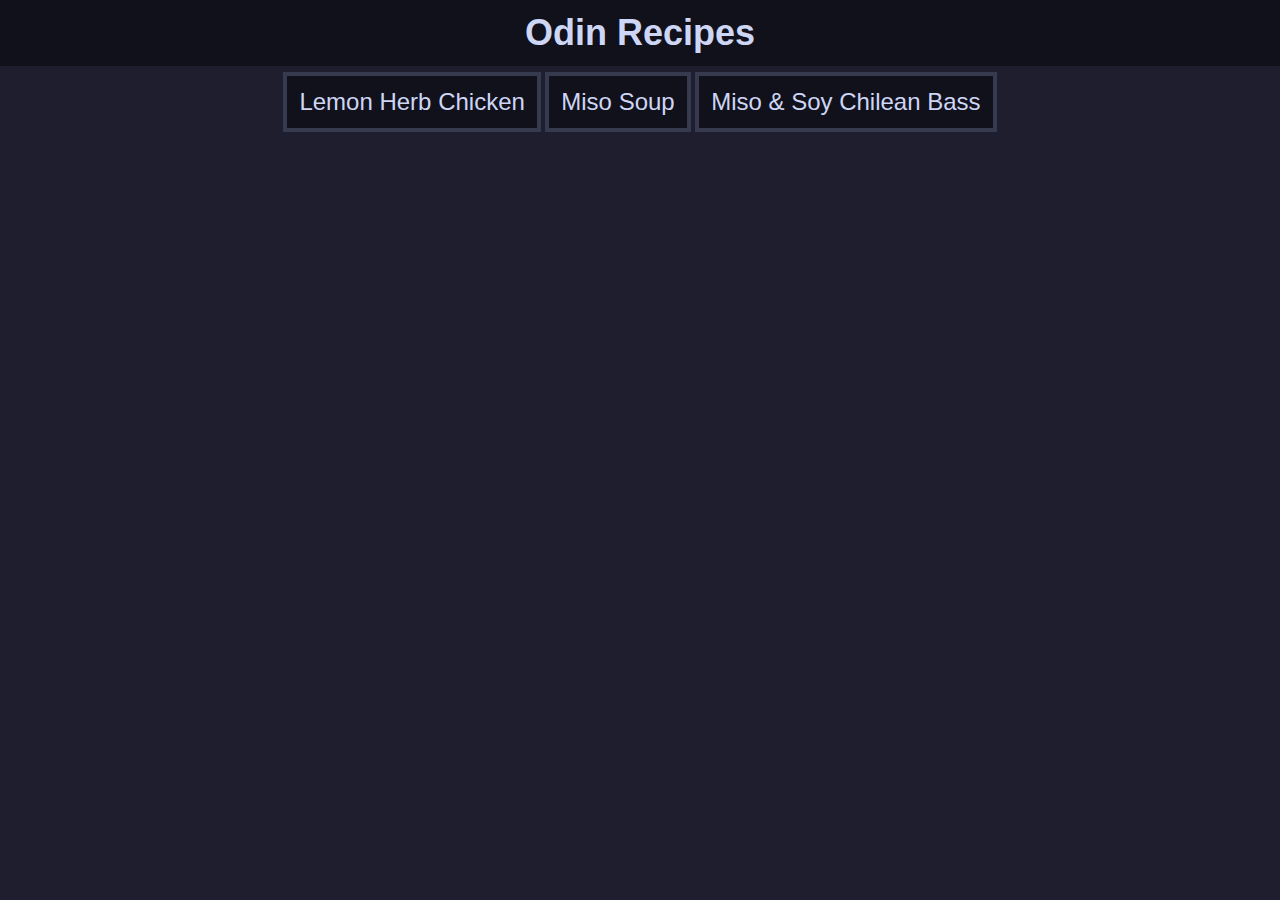
<file: index.html>
<!DOCTYPE html>
<html lang="en">
    <head>
        <link rel="stylesheet" href="./style.css">
        <meta charset="UTF-8">
        <title>Odin Recipes</title>
    </head>

    <body>
        <div class="intro homepage">
            <h1>Odin Recipes</h1>
        </div>
        <div class="buttons">
            <button class="homepage" onclick="window.location.href='./recipes/lemon-herb-chicken.html';">
            Lemon Herb Chicken</button>
            <button class="homepage"onclick="window.location.href='./recipes/miso-soup.html';">
            Miso Soup</button>
            <button class="homepage" onclick="window.location.href='./recipes/miso-soy-chilean-bass.html';">                
            Miso & Soy Chilean Bass</button>
        </div>
    </body>
</html>
</file>
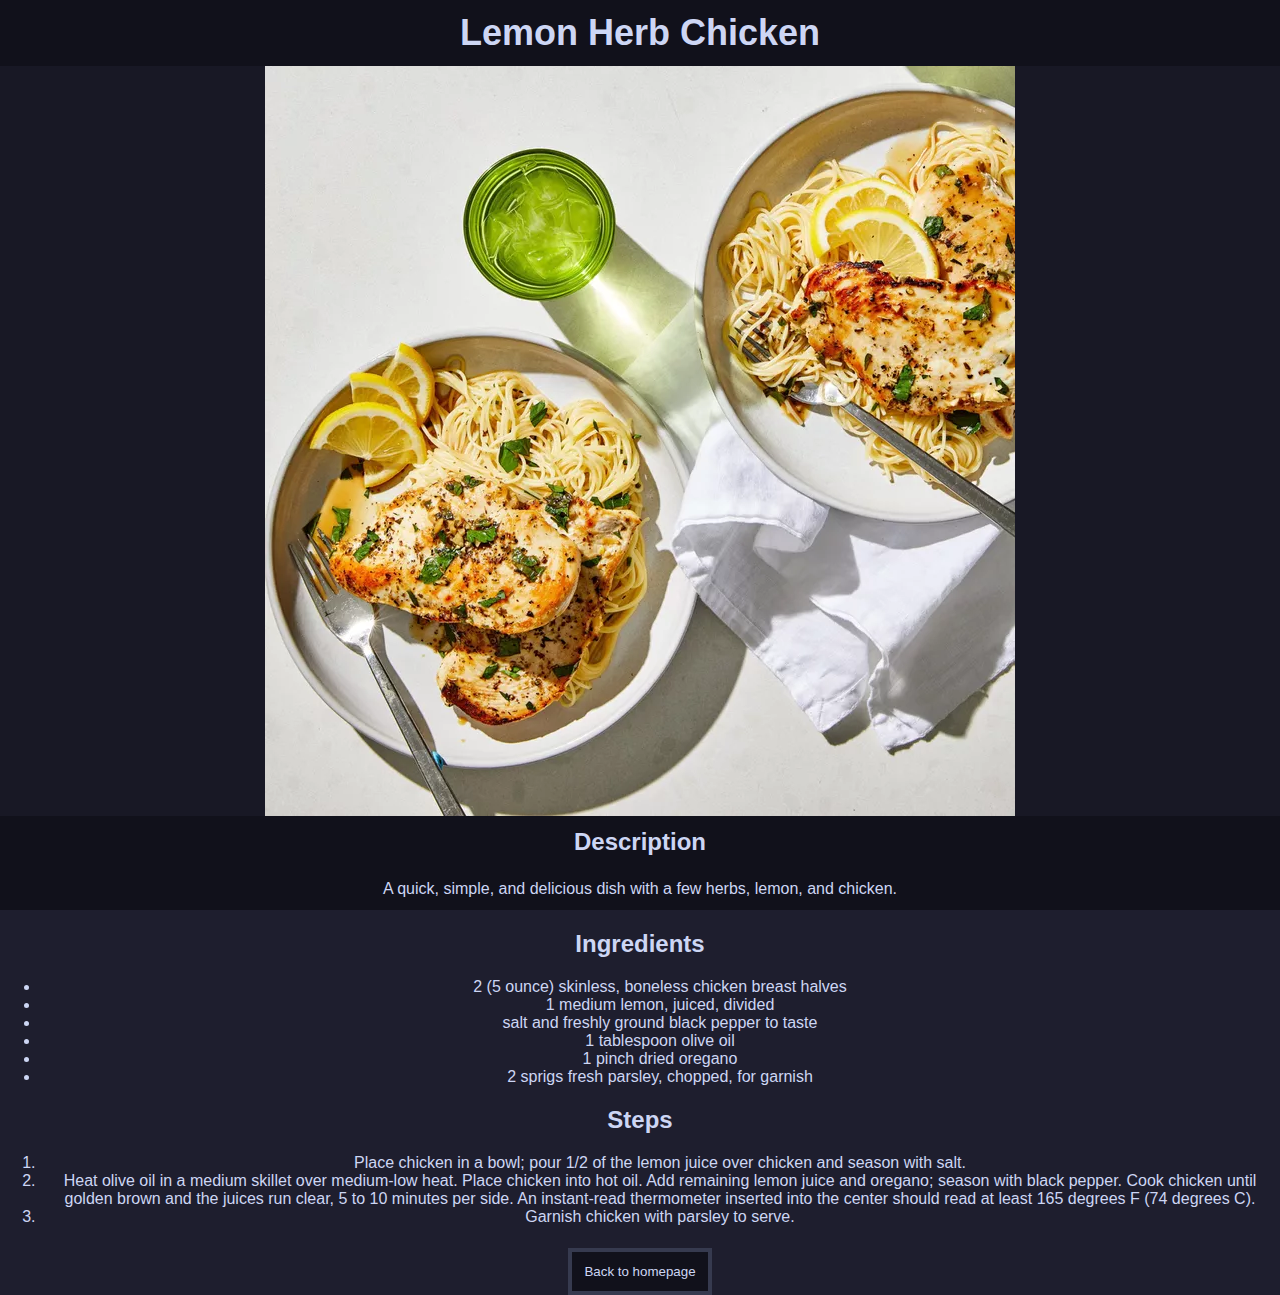
<file: recipes/lemon-herb-chicken.html>
<!DOCTYPE html>
<html lang="en">
    <head>
        <link rel="stylesheet" href="../style.css">
        <meta charset="UTF-8">
        <title>Lemon Herb Chicken</title>
    </head>

    <body>
        <div class="intro">
            <h1>Lemon Herb Chicken</h1>
            <img src="../images/lemon-herb-chicken.webp" 
            alt="A deliciously seasoned cutlet of chicken.">
            <h2>Description</h2>
            <p>A quick, simple, and delicious dish with
                a few herbs, lemon, and chicken.
            </p>
        </div>
        <div class="ingredients">
            <h2>Ingredients</h2>
            <ul class="ingredients">
                <li>2 (5 ounce) skinless, boneless chicken breast halves</li>
                <li>1 medium lemon, juiced, divided</li>
                <li>salt and freshly ground black pepper to taste</li>
                <li>1 tablespoon olive oil</li>
                <li>1 pinch dried oregano</li>
                <li>2 sprigs fresh parsley, chopped, for garnish</li>
            </ul>
        </div>
        <div class="steps">
            <h2>Steps</h2>
            <ol class="steps">
                <li>Place chicken in a bowl; pour 1/2 of the lemon
                    juice over chicken and season with salt.</li>
                <li>Heat olive oil in a medium skillet over medium-low heat. 
                    Place chicken into hot oil. Add remaining lemon juice and 
                    oregano; season with black pepper. 
                    Cook chicken until golden brown and the juices run clear, 
                    5 to 10 minutes per side. An instant-read thermometer 
                    inserted into the center should read at least 165 degrees F 
                    (74 degrees C).</li>
                <li>Garnish chicken with parsley to serve.</li>
            </ol>
        </div>
        <button onclick="window.location.href='../index.html';">
        Back to homepage</button>
    </body>
</html>
</file>
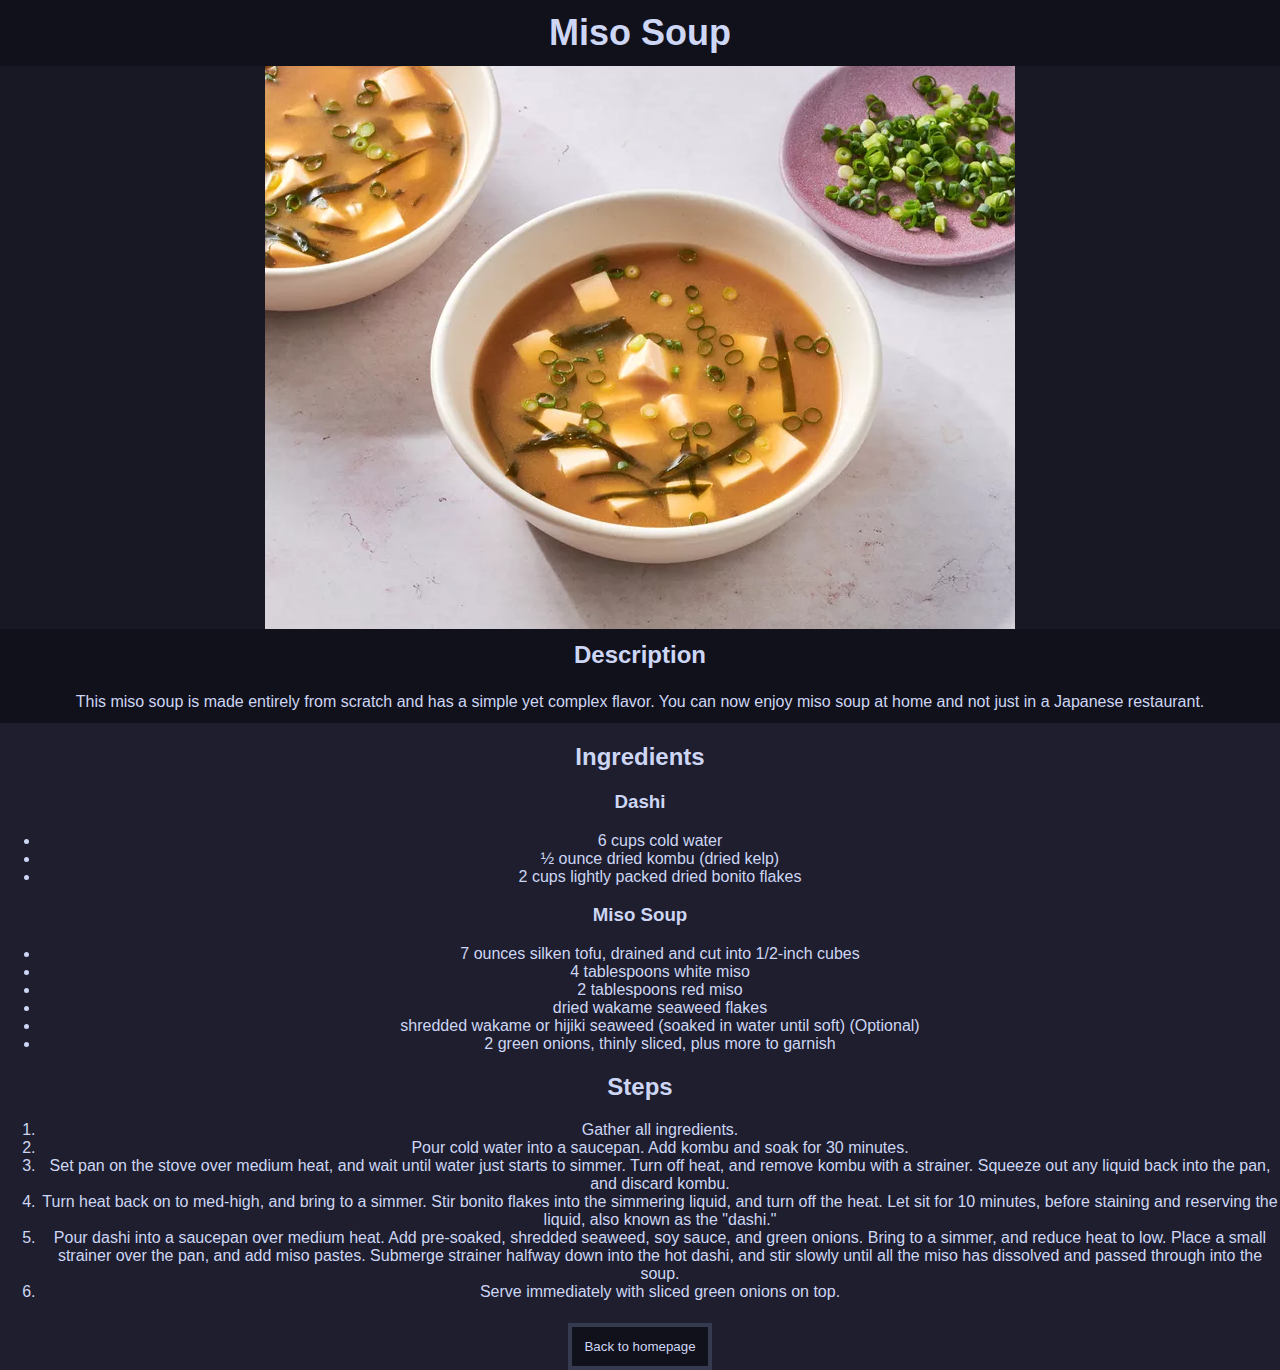
<file: recipes/miso-soup.html>
<!DOCTYPE html>
<html lang="en">
    <head>
        <link rel="stylesheet" href="../style.css">
        <meta charset="UTF-8">
        <title>Miso Soup</title>
    </head>

    <body>
        <div class="intro">
            <h1>Miso Soup</h1>
            <img src="../images/miso-soup.webp" alt="A small bowl of dark 
            broth with green onion, tofu, and seaweed.">
            <h2>Description</h2>
            <p>This miso soup is made entirely from scratch and has a 
                simple yet complex flavor. You can now enjoy miso soup 
                at home and not just in a Japanese restaurant.</p>
        </div>
            <h2>Ingredients</h2>
            <h3>Dashi</h3>
        <div class="ingredients">
            <ul class="ingredients">
                <li>6 cups cold water</li>
                <li>½ ounce dried kombu (dried kelp)</li>
                <li>2 cups lightly packed dried bonito flakes</li>
            </ul>
            <h3>Miso Soup</h3>
            <ul class="ingredients">
                <li>7 ounces silken tofu, drained and cut into 1/2-inch cubes</li>
                <li>4 tablespoons white miso</li>
                <li>2 tablespoons red miso</li>
                <li>dried wakame seaweed flakes</li>
                <li>shredded wakame or hijiki seaweed (soaked in water 
                    until soft) (Optional)</li>
                <li>2 green onions, thinly sliced, plus more to garnish</li>
            </ul>
        </div>
        <div class="steps">
            <h2>Steps</h2>
            <ol class="steps">
                <li>Gather all ingredients.</li>
                <li>Pour cold water into a saucepan. Add kombu and 
                    soak for 30 minutes.</li>
                <li>Set pan on the stove over medium heat, and wait until
                    water just starts to simmer. 
                    Turn off heat, and remove kombu with a strainer. 
                    Squeeze out any liquid back into the pan, and 
                    discard kombu.</li>
                <li>Turn heat back on to med-high, and bring to a simmer.
                    Stir bonito flakes into the simmering liquid, 
                    and turn off the heat. Let sit for 10 minutes, 
                    before staining and reserving the liquid, also known
                    as the "dashi."</li>
                <li>Pour dashi into a saucepan over medium heat. 
                    Add pre-soaked, shredded seaweed, soy sauce, and 
                    green onions. Bring to a simmer, and reduce heat to 
                    low. Place a small strainer over the pan, and add 
                    miso pastes. Submerge strainer halfway down into the 
                    hot dashi, and stir slowly until all the miso has 
                    dissolved and passed through into the soup.</li>
                <li>Serve immediately with sliced green onions on top.</li>
            </ol>
        </div>
        <button onclick="window.location.href='../index.html';">
        Back to homepage</button>
    </body>
</html>
</file>
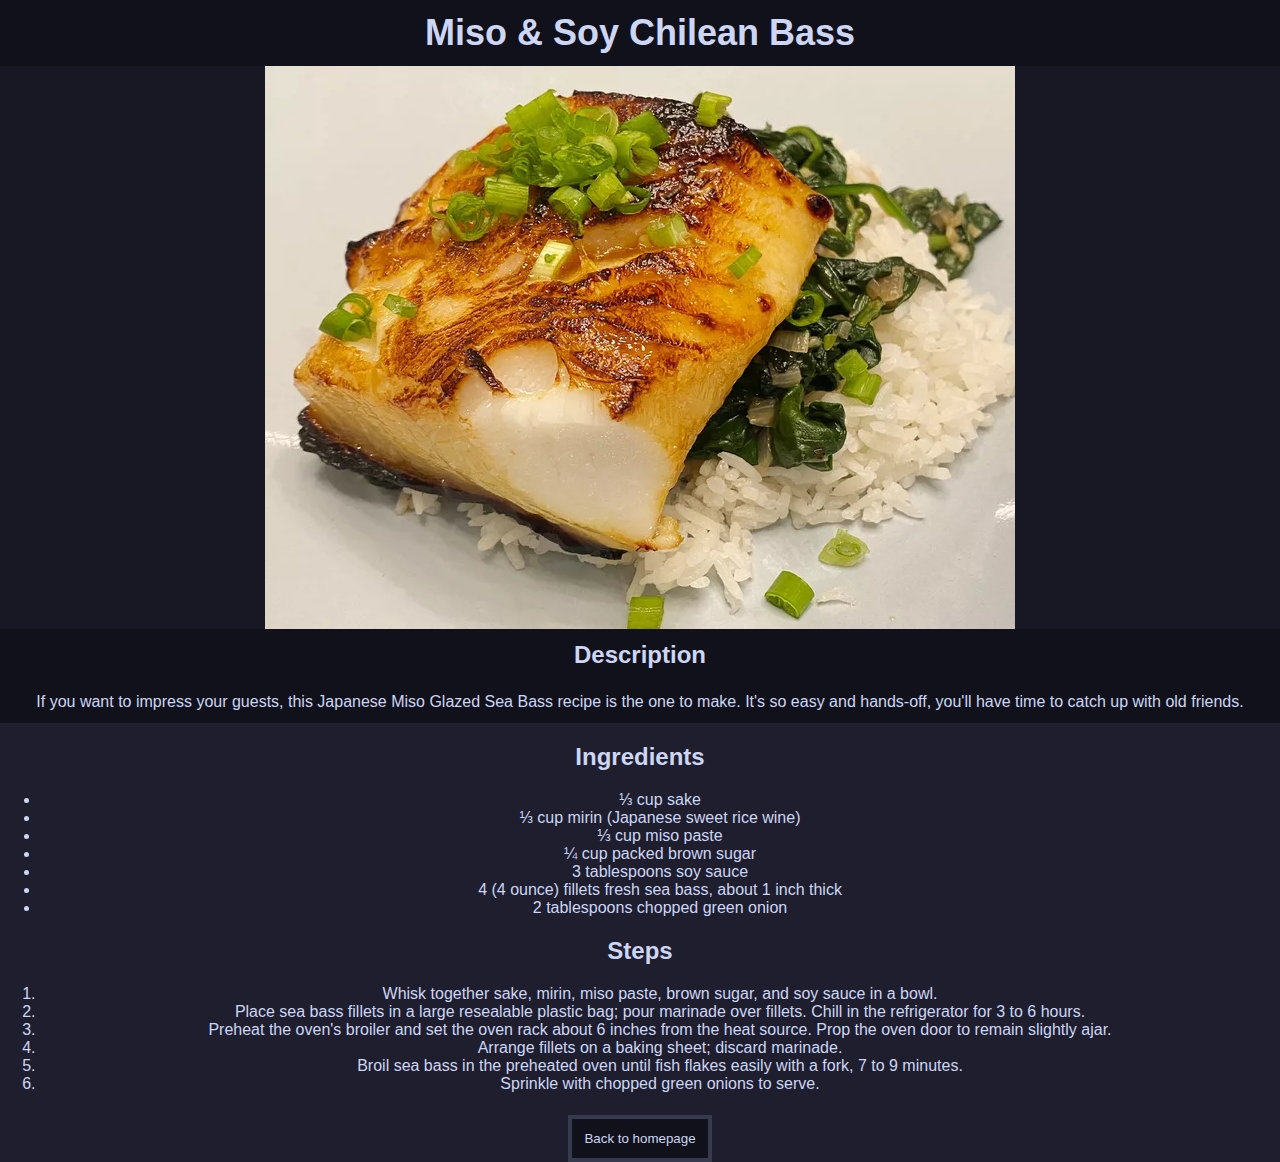
<file: recipes/miso-soy-chilean-bass.html>
<!DOCTYPE html>
<html lang="en">
    <head>
        
        <link rel="stylesheet" href="../style.css">
        <meta charset="UTF-8">
        <Title>Miso & Soy Chilean Bass</Title>
    </head>

    <body>
        <div class="intro">
            <h1>Miso & Soy Chilean Bass</h1>
            <img src="../images/miso-soy-chilean-bass.webp" 
            alt="A charred cut of Chilean bass over rice, garnished
            with green onions.">
            <h2>Description</h2>
            <p> If you want to impress your guests, this Japanese Miso 
                Glazed Sea Bass recipe is the one to make. It's so easy and 
                hands-off, you'll have time to catch up with old friends. </p>
        </div>

        <div class="ingredients"> 
            <h2>Ingredients</h2>
            <ul class="ingredients">
                <li>⅓ cup sake</li>
                <li>⅓ cup mirin (Japanese sweet rice wine)</li>
                <li>⅓ cup miso paste</li>
                <li>¼ cup packed brown sugar</li>
                <li>3 tablespoons soy sauce</li>
                <li>4 (4 ounce) fillets fresh sea bass, about 1 inch thick</li>
                <li>2 tablespoons chopped green onion</li>
            </ul>
        </div>

        <div class="steps">
            <h2>Steps</h2>
            <ol class="steps">
                <li>Whisk together sake, mirin, miso paste, brown sugar, and soy 
                    sauce in a bowl.</li>
                <li>Place sea bass fillets in a large resealable plastic bag; 
                    pour marinade over fillets. Chill in the refrigerator for 3 
                    to 6 hours.</li>
                <li>Preheat the oven's broiler and set the oven rack about 6 
                    inches from the heat source. Prop the oven door to remain 
                    slightly ajar.</li>
                <li>Arrange fillets on a baking sheet; discard marinade.</li>
                <li>Broil sea bass in the preheated oven until fish 
                    flakes easily with a fork, 7 to 9 minutes.</li>
                <li>Sprinkle with chopped green onions to serve.</li>
            </ol>
        </div>

        <button onclick="window.location.href='../index.html';">
        Back to homepage</button>
    </body>
</html>
</file>
<file: style.css>
body {
    font-family: Arial, Helvetica, sans-serif;
    text-align: center;
    background-color: #1e1e2e;
    color: #cdd6f4;
    margin: 0px 0px;
}

div.intro p,
div.intro h2,
div.intro h1 {
    margin-bottom: 0px;
    margin-top: 0px;
    background-color: #11111b;
    width: 100%;
    padding-top: 12px;
    padding-bottom: 12px;
}

div.intro h1 {
    font-size: 36px;
}

div.intro img{
    display: block;
    width: fit-content;
    height: auto;
    margin: auto;
    margin-bottom: 0px;
    padding-bottom: 0px
}

div.intro { background-color: #181825; }

div.intro.homepage {
    padding-bottom: 0px;
}

button {
    padding-top: 12px;
    padding-bottom: 12px;
    padding-left: 12px;
    padding-right: 12px;
    background-color: #11111b;
    color: #cdd6f4;
    border: 4px solid #363a4f;
    margin-top: 6px;
}

button.homepage {
    font-size: 24px;
}
</file>
